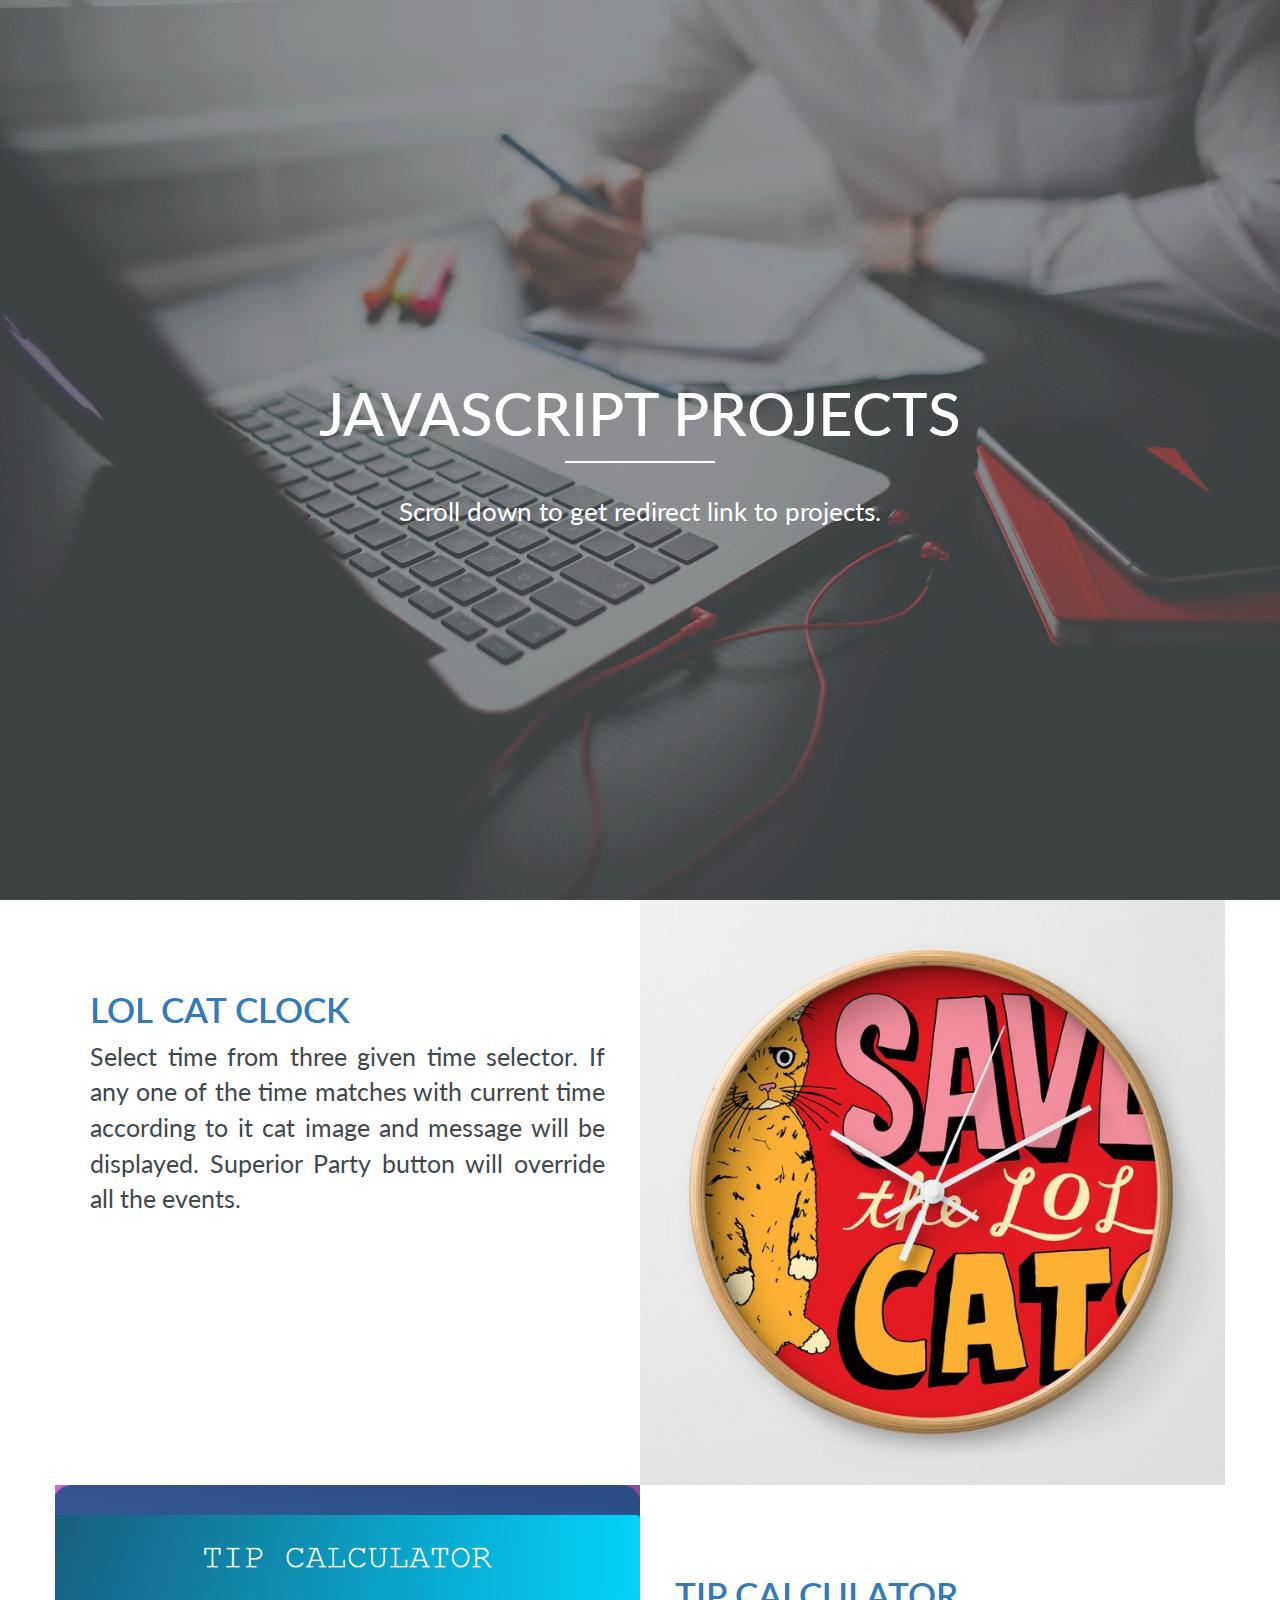
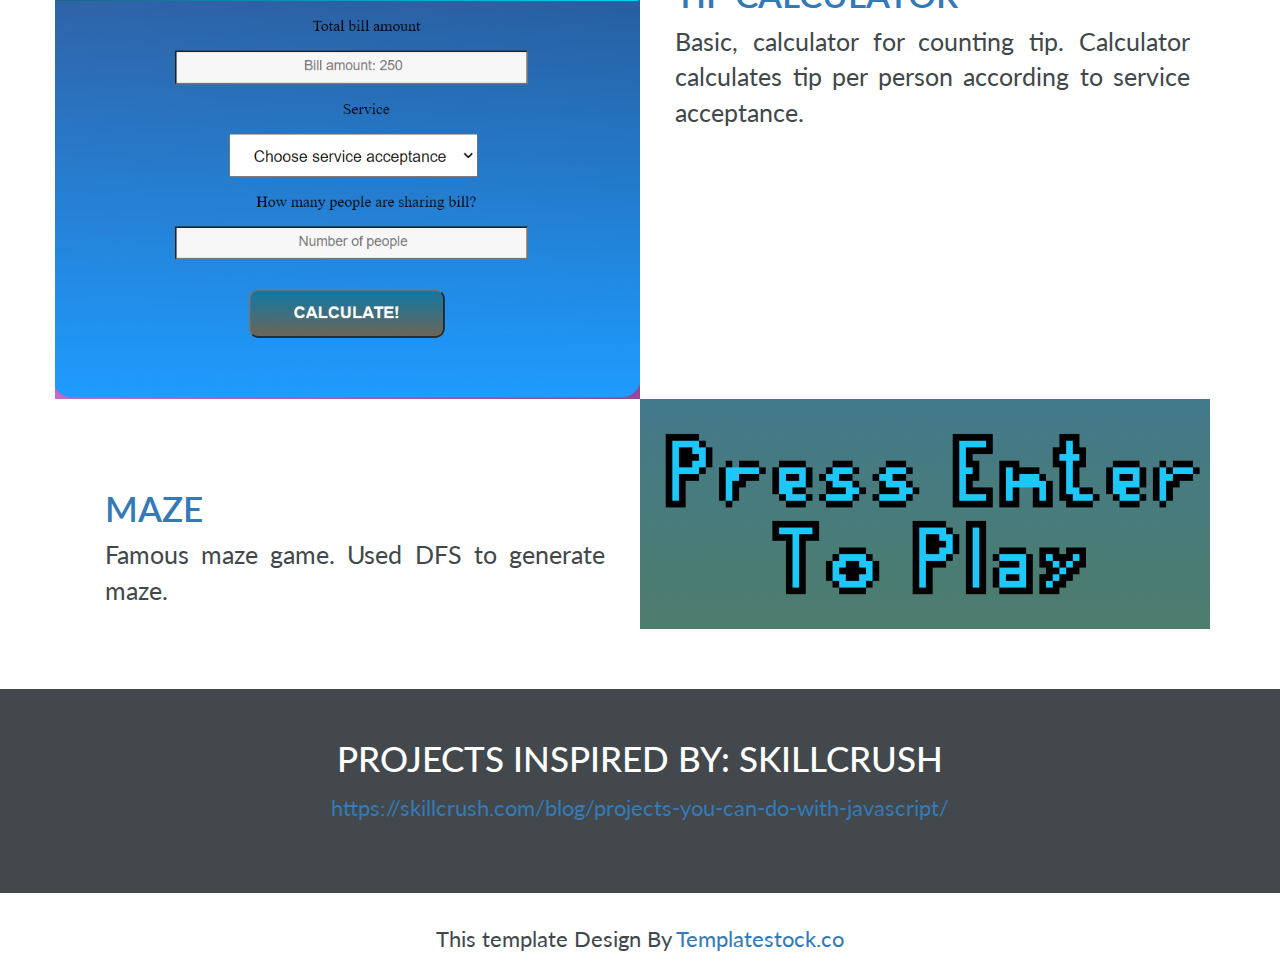
<file: index.html>
<!DOCTYPE html>
<!--
	Rocket Internet by TEMPLATE STOCK
	templatestock.co @templatestock
	Released for free under the Creative Commons Attribution 3.0 license (templated.co/license)
-->

<html>
<head>
	<title>JavaScript Projects</title>

	<!-- Bootstrap CSS -->
	<link rel="stylesheet" type="text/css" href="Home Page Resources/css/bootstrap.min.css">

	<!-- Goggle Font -->
	<link href='https://fonts.googleapis.com/css?family=Lato:400,700,900,300' rel='stylesheet' type='text/css'>

	<!-- Font Css -->
	<link rel="stylesheet" type="text/css" href="Home Page Resources/css/font-awesome.min.css">

	<!-- Custom CSS -->
	<link rel="stylesheet" type="text/css" href="Home Page Resources/css/style.css">

	<!-- Animation Css -->
	<link rel="stylesheet" href="Home Page Resources/css/animate.css">

</head>
<body>
<header>
	<div id="homeFullScreen">
		<div class="header-text">
			<h1>JavaScript Projects</h1>
			<div class="vertical-line"></div>
			<p>
				Scroll down to get redirect link to projects.
			</p>
		</div><!-- End HeaderText -->
	</div><!-- End homeFullScreen -->
</header><!-- End Header -->

<!-- Feature -->

<section class="feature">
	<div class="container">
		<div class="row">
			<div class="col-md-6 col-sm-6">
				<div class="feature-box">
					<h1><a href="LOL Cat Clock\index.html">LOL Cat Clock</a></h1>
					<p>Select time from three given time selector. If any one of the time matches with current time according to it cat image and message will be displayed. Superior Party button will override all the events.</p>
				</div>
			</div><!-- End col-md-6 -->
			<div class="col-md-6 col-sm-6 nopadding">
				<img src="Home Page Resources/images/save-the-lol-cats-wall-clocks.jpg">
			</div><!-- End col-md-6 -->

			<div class="clearfix"></div><!-- End clearfix -->

			<div class="col-md-6 col-sm-6 nopadding">
				<img src="Home Page Resources/images/Tip-Calculator.png">
			</div><!-- End col-md-6 -->
			<div class="col-md-6 col-sm-6">
				<div class="feature-box">
					<h1><a href="Tip Calculator/index.html">Tip Calculator</a></h1>
					<p>Basic, calculator for counting tip. Calculator calculates tip per person according to service acceptance.</p>
				</div>
			</div><!-- End col-md-6 -->
		</div>

    <div class="clearfix"></div><!-- End clearfix -->

    <div class="col-md-6 col-sm-6">
      <div class="feature-box">
        <h1><a href="Maze Game/index.html">Maze</a></h1>
        <p>Famous maze game. Used DFS to generate maze.</p>
      </div>
    </div><!-- End col-md-6 -->
    <div class="col-md-6 col-sm-6 nopadding">
      <img src="Home Page Resources/images/Maze-Game.png">
    </div><!-- End col-md-6 -->
	</div>
</section>

<!-- Call to Action -->
<section class="call-top-action text-center">
	<div class="container">
		<div class="row">
			<div class="col-md-12">
				<h1>Projects inspired by: skillcrush</h1>
				<p><a href="https://skillcrush.com/blog/projects-you-can-do-with-javascript/">https://skillcrush.com/blog/projects-you-can-do-with-javascript/</a></p>
			</div><!-- End col-md-12 -->
		</div><!-- End row -->
	</div><!-- End container -->
</section>

<!-- Footer -->
<footer>
	<span class="copyright">This template Design By <a href="http://templatestock.co">Templatestock.co</a></span>
</footer>
	



<!-- Main JS -->
<script type="text/javascript" src="Home Page Resources/js/jquery-main.js"></script>

<!-- Bootstrap JS -->
<script type="text/javascript" src="Home Page Resources/js/bootstrap.min.js"></script>

<!-- Animation JS -->
<script type="text/javascript" src="Home Page Resources/js/wow.min.js"></script>

<!-- Custom JS -->
<script type="text/javascript" src="Home Page Resources/js/custom.js"></script>


</body>
</html>
</file>
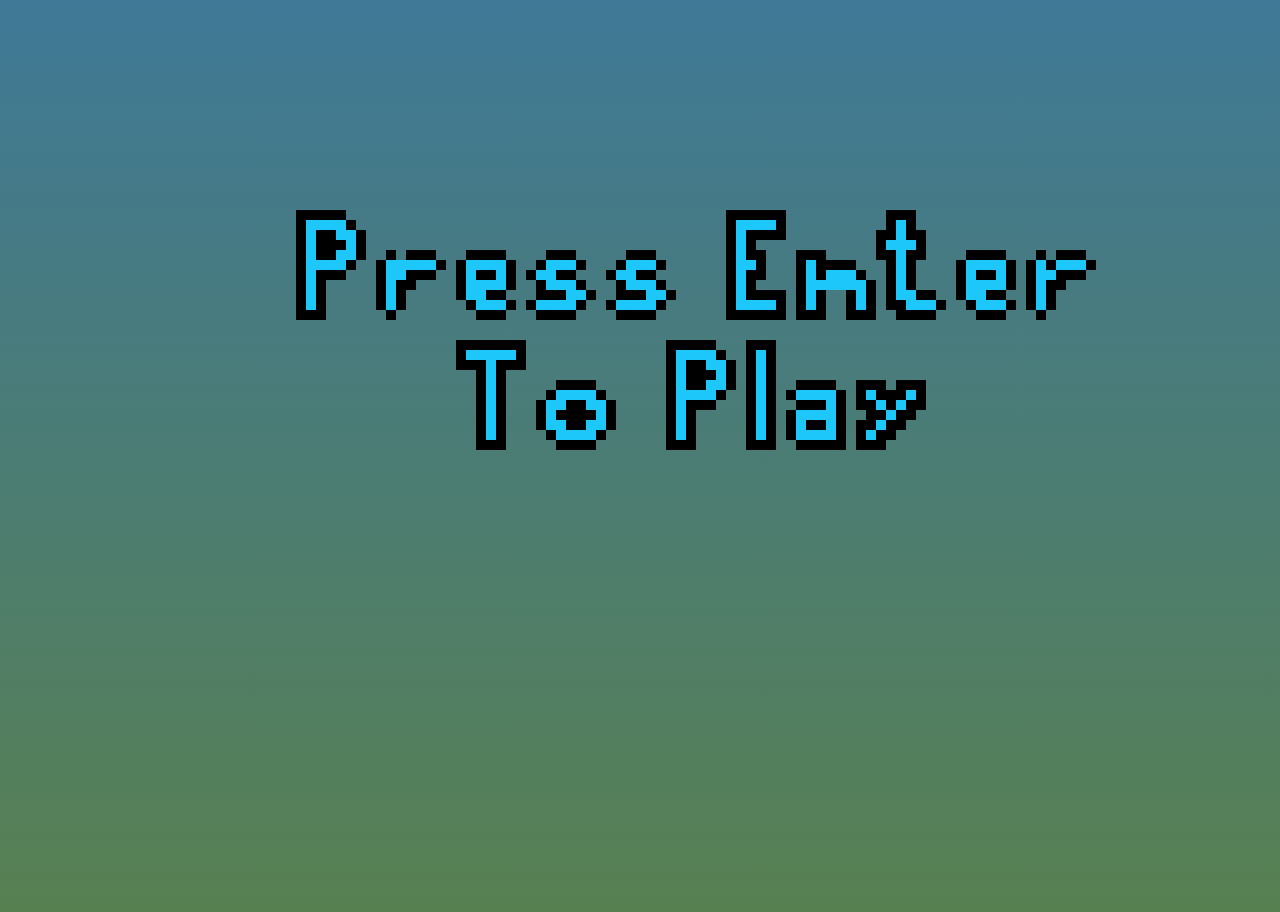
<file: Maze Game/index.html>
<html>
  <head>
    <title>Maze Game</title>
    <link
      rel="stylesheet"
      href="https://fonts.googleapis.com/css2?family=Crimson+Pro"
    />
    <link rel="stylesheet" href="maze_style.css" />
  </head>
  <body">
    <div id="display_move_count"></div>
    
    <div id="snackbar"></div>
    
    <div class="completed">
      <h3>Maze completed</h3>
      <button class="replay">Replay</button>
      <button class="close">Close</button>
    </div>

    <canvas id="mazeCanvas"></canvas>
    
    <script type="text/javascript" src="maze_script.js"></script>
    <script type="text/javascript" src="player_script.js"></script>
  </body>
</html>
</file>
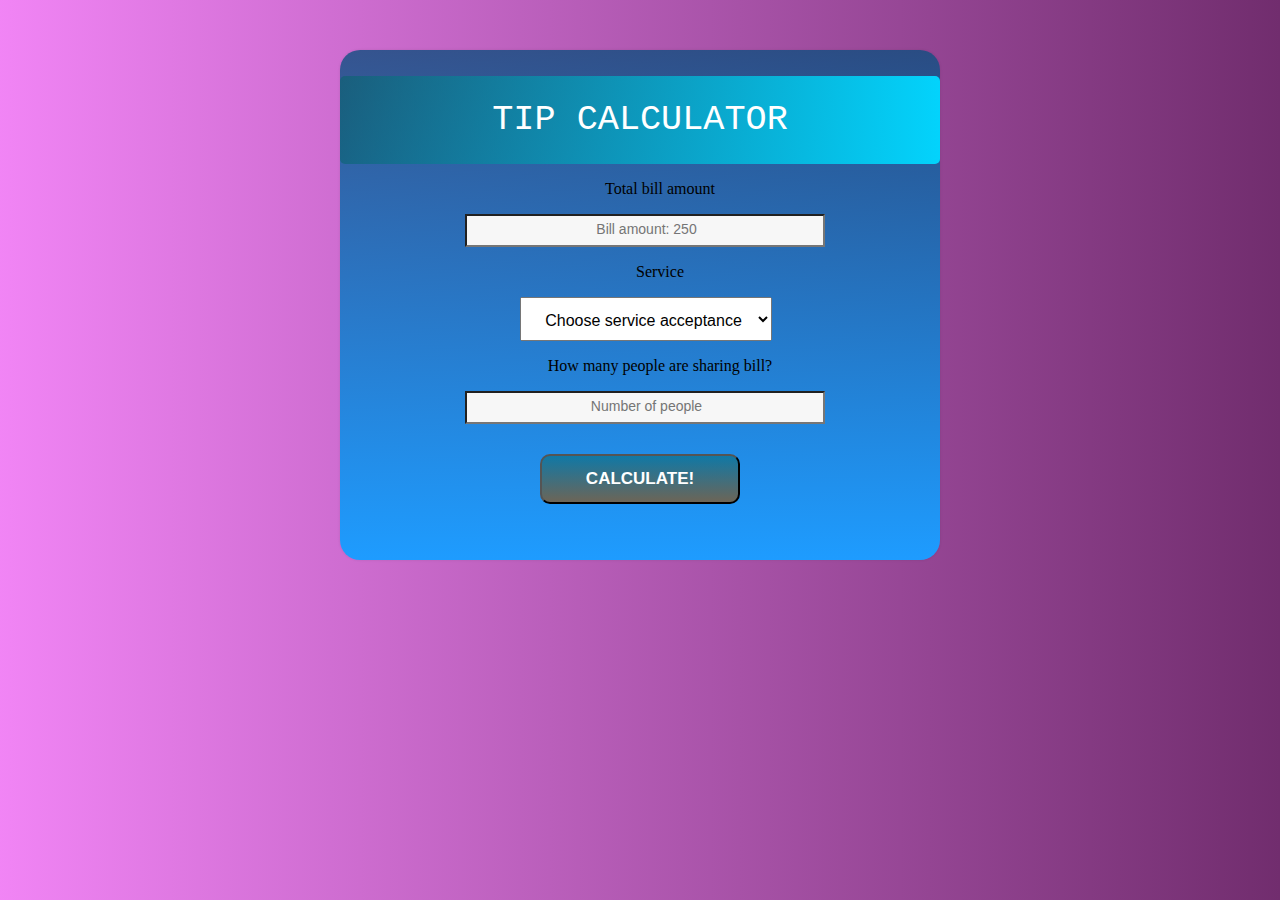
<file: Tip Calculator/index.html>
<html>
  <head>
    <title>Tip Calculator</title>
    <link rel="stylesheet" href="tip_calculator_style.css" />
  </head>
  <body>
    <div id="calculator_container">
      <h1>Tip Calculator</h1>
      <p>Total bill amount</p>
      <input id="bill_amount" type="text" placeholder="Bill amount: 250" />
      <p>Service</p>
      <select id="service_selector">
        <option disabled="0" selected="selected">
          Choose service acceptance
        </option>
        <option value="30">30% - Outstanding</option>
        <option value="20">20% - Excellent</option>
        <option value="10">10% - Good</option>
        <option value="5">5% - Bad</option>
      </select>
      <p>How many people are sharing bill?</p>
      <input id="number_of_people" placeholder="Number of people" />
      <button type="button" id="calculate">Calculate!</button>
      <div id="result_display">
        <sup>$</sup><span id="tip_result">0.00</span>
        <small id="each">each</small>
      </div>
    </div>
  </body>
  <script type="text/javascript" src="tip_calculator_script.js"></script>
</html>
</file>
<file: Home Page Resources/css/style.css>
/*
	Rocket Internet by TEMPLATE STOCK
    templatestock.co @templatestock
	Released for free under the Creative Commons Attribution 3.0 license (templated.co/license)
*/

/* Typography CSS */
body
{
    font-family: 'Lato', sans-serif;
    color: #41484b;
}



/* Heder */
#homeFullScreen {
    width: 100%;
    background-repeat: no-repeat;
    background-attachment: scroll;
    background-size: cover;
    background-position: top center;
}

#homeFullScreen {
    background-image: url('../images/header.png');
    overflow: hidden;
}

#homeFullScreen {
    display: table-cell;
    vertical-align: middle;
    text-align: center;
    margin: auto;
}

.header-text h1
{
    font-size: 60px;
    color: #fff;
    text-transform: uppercase;
}

.header-text .vertical-line
{
    height: 2px;
    background-color: #fff;
    width: 150px;
    margin: 0 auto;
    margin-top: 15px;
    margin-bottom: 30px;
}

.header-text p
{
    font-size: 26px;
    color: #fff;
}


/* feature */
.feature img
{
    width: 100%;
}

.nopadding {
   padding: 0 !important;
   margin: 0 !important;
}

.feature-box
{
    padding: 20px;
}

.feature-box h1
{
    font-size: 35px;
    text-transform: uppercase;
    font-weight: 600;   
    margin-top: 2em;
}

.feature-box p
{
    font-size: 25px;
    text-align: justify;
}

/* Portfolio */
.portfolio .heading
{
    font-size: 35px;
    text-transform: uppercase;
    font-weight: 600;
    text-align: center;
    margin: 50px 0px;
}

.portfolio img
{
    width: 100%;
    cursor: pointer;
}

.portfolio .last-img
{
    margin-bottom: 20px;
}

/* Call to Action */
.call-top-action
{
    background-color: #42484c;
    color: #fff;
    padding: 50px 0px;
    margin-top: 50px;
}

.call-top-action h1
{
    font-size: 35px;
    text-transform: uppercase;
    margin-bottom: 25px;
    margin: 0px;
}

.call-top-action p
{
    font-size: 22px;
    margin-bottom: 20px;
}

.call-top-action span
{

    font-size: 24px;
    font-weight: bold;
}

/* Footer */
footer
{
    text-align: center;
    margin-top: 30px;
}

footer ul
{
    padding: 0px;
    list-style: none;
    margin: 20px;
}

footer ul li
{
    display: inline-block;
    margin-left: 15px;
}

footer ul li a span
{
    width: 50px;
    height: 50px;
    background: #42484C;
    display: block;
    font-size: 30px;
    line-height: 50px;
    color: #fff;
    border-radius: 50%;
}

footer .copyright
{
    font-size: 22px;
    margin-bottom: 20px;
    display: block;
}



/* Extra Small devices  */
@media (max-width: 480px) {
	
}

/* Extra Small devices  */
@media (max-width: 767px) {
    .header-text h1 {
        font-size: 45px;
    }

    .header-text .vertical-line {        
        margin-top: 15px;
        margin-bottom: 15px;
    }

    .header-text p {
        font-size: 20px;
        color: #fff;
    }

    .feature-box {
        padding: 0px;
    }

    .feature-box h1 {
        font-size: 25px;
        margin-top: 2em;
    }

    .feature-box p {
        font-size: 20px;
        text-align: justify;
    }

    .nopadding {
        padding: 15px !important;
        margin: 0 !important;
    }

    .portfolio img {        
        margin-bottom: 15px;
    }

    .call-top-action h1 {
        font-size: 24px;
        text-transform: uppercase;
        margin-bottom: 15px !important;
        margin: 0px;
    }

    .call-top-action p {
        font-size: 14px;
        margin-bottom: 10px;
    }

    .call-top-action span {
        font-size: 15px;
        font-weight: bold;
    }

    footer ul li a span {
        width: 40px;
        height: 40px;
        background: #42484C;
        display: block;
        font-size: 22px;
        line-height: 40px;
        color: #fff;
        border-radius: 50%;
    }

    footer .copyright {
        font-size: 16px;
        margin-bottom: 20px;
        display: block;
    }
}


/* Small devices (tablets, 768px and up) */
@media (min-width: 768px) {  
    .header-text h1 {
        font-size: 45px;
    }

    .header-text p {
        font-size: 20px;
        color: #fff;
    }

    .feature-box h1 {
        font-size: 25px;
        text-transform: uppercase;
        font-weight: 600;
        margin-top: 1em;
    }
	
    .feature-box p {
        font-size: 18px;
        text-align: justify;
    }

    .call-top-action h1 {
        font-size: 25px;
        text-transform: uppercase;
        margin-bottom: 13px !important;
        margin: 0px;
    }

    .call-top-action p {
        font-size: 14px;
        margin-bottom: 13px;
    }

    .call-top-action span {
        font-size: 17px;
        font-weight: bold;
    }

    footer {
        text-align: center;
        margin-top: 23px;
    }

    footer ul li a span {
        width: 40px;
        height: 40px;
        background: #42484C;
        display: block;
        font-size: 22px;
        line-height: 40px;
        color: #fff;
        border-radius: 50%;
    }   

    footer .copyright {
        font-size: 18px;
    }



}

/* Medium devices (desktops, 992px and up) */
@media (min-width: 992px) { 
    .feature-box {
        padding: 10px;
    }

    .feature-box h1 {
        font-size: 30px;    
    }

    .feature-box p {
        font-size: 20px;
    }

    .call-top-action p
    {
        font-size: 19px;
    }

    .call-top-action h1 {
        font-size: 30px;
       margin-bottom: 15px !important;
    }

    .call-top-action span {
        font-size: 20px;
    }
}

/* Large devices (large desktops, 1200px and up) */
@media (min-width: 1200px) {
    /* Typography CSS */
body
{
    font-family: 'Lato', sans-serif;
    color: #41484b;
}



/* Heder */
#homeFullScreen {
    width: 100%;
    background-repeat: no-repeat;
    background-attachment: scroll;
    background-size: cover;
    background-position: top center;
}

#homeFullScreen {
    background-image: url('../images/header.png');
    overflow: hidden;
}

#homeFullScreen {
    display: table-cell;
    vertical-align: middle;
    text-align: center;
    margin: auto;
}

.header-text h1
{
    font-size: 60px;
    color: #fff;
    text-transform: uppercase;
}

.header-text .vertical-line
{
    height: 2px;
    background-color: #fff;
    width: 150px;
    margin: 0 auto;
    margin-top: 15px;
    margin-bottom: 30px;
}

.header-text p
{
    font-size: 26px;
    color: #fff;
}


/* feature */
.feature img
{
    width: 100%;
}

.nopadding {
   padding: 0 !important;
   margin: 0 !important;
}

.feature-box
{
    padding: 20px;
}

.feature-box h1
{
    font-size: 35px;
    text-transform: uppercase;
    font-weight: 600;   
    margin-top: 2em;
}

.feature-box p
{
    font-size: 25px;
    text-align: justify;
}

/* Portfolio */
.portfolio .heading
{
    font-size: 35px;
    text-transform: uppercase;
    font-weight: 600;
    text-align: center;
    margin: 50px 0px;
}

.portfolio img
{
    width: 100%;
    cursor: pointer;
}

.portfolio .last-img
{
    margin-bottom: 20px;
}

/* Call to Action */
.call-top-action
{
    background-color: #42484c;
    color: #fff;
    padding: 50px 0px;
    margin-top: 50px;
}

.call-top-action h1
{
    font-size: 35px;
    text-transform: uppercase;
    margin-bottom: 25px;
    margin: 0px;
}

.call-top-action p
{
    font-size: 22px;
    margin-bottom: 20px;
}

.call-top-action span
{

    font-size: 24px;
    font-weight: bold;
}

/* Footer */
footer
{
    text-align: center;
    margin-top: 30px;
}

footer ul
{
    padding: 0px;
    list-style: none;
    margin: 20px;
}

footer ul li
{
    display: inline-block;
    margin-left: 15px;
}

footer ul li a span
{
    width: 50px;
    height: 50px;
    background: #42484C;
    display: block;
    font-size: 30px;
    line-height: 50px;
    color: #fff;
    border-radius: 50%;
}

footer .copyright
{
    font-size: 22px;
    margin-bottom: 20px;
    display: block;
}


}
</file>
<file: Maze Game/maze_style.css>
* {
  font-family: "Crimson Pro", serif;
}
body {
  background-image: linear-gradient(rgba(15, 87, 125, 0.8), rgba(87, 128, 81));
  overflow-y: hidden;
}

.completed,
#display_move_count {
  margin: 20px auto 2px;
  text-align: center;
  font-size: 24px;
}

button{
  background: rgb(159, 165, 176);
  color: rgb(9, 22, 18);
  border: 0;
  padding:  8px 16px;
  font-size: 16px;
}

button:hover{
  background-color: rgb(45, 96, 147);
}

#mazeCanvas {
  position: absolute;
  top: 60%;
  left: 50%;
  transform: translate(-50%, -50%);
}
/* The snackbar - position it at the bottom and in the middle of the screen */
#snackbar {
  visibility: hidden; /* Hidden by default. Visible on click */
  min-width: 250px; /* Set a default minimum width */
  margin-left: -125px; /* Divide value of min-width by 2 */
  background-color: #333; /* Black background color */
  color: #fff; /* White text color */
  text-align: center; /* Centered text */
  border-radius: 2px; /* Rounded borders */
  padding: 16px; /* Padding */
  position: fixed; /* Sit on top of the screen */
  z-index: 1; /* Add a z-index if needed */
  left: 50%; /* Center the snackbar */
}

/* Show the snackbar when clicking on a button (class added with JavaScript) */
#snackbar.show {
  visibility: visible; /* Show the snackbar */
}

.banner_press_enter{
  background-size:cover;
  display: block;
  position: absolute;
  top: 20%;
  left: 20%;
  z-index: 1;
}
</file>
<file: Tip Calculator/tip_calculator_style.css>
body {
  background-image: linear-gradient(
    to right,
    rgba(227, 11, 235, 0.5),
    rgb(113, 45, 110)
  );
  margin: 0;
}
#calculator_container {
  margin: 0 auto;
  max-width: 600px;
  padding: 2% 0;
  height: auto;
  width: auto;
  margin: 50px auto;
  background-image: linear-gradient(rgba(15, 78, 127, 0.8), rgb(30, 156, 255));
  box-shadow: 0 0 3px rgba(0, 0, 0, 0.1);
  border-radius: 20px;
  -webkit-border-radius: 20px;
  -moz-border-radius: 20px;
}
h1 {
  color: white;
  text-align: center;
  font-family: Courier;
  font-weight: normal;
  font-size: 220%;
  margin: 0;
  text-transform: uppercase;
  line-height: 1.1;
  /*background: steelblue;*/
  padding: 25px 0;
  background-image: linear-gradient(
    to right,
    rgba(0, 100, 100, 0.5),
    rgba(3, 211, 252, 1)
  );
  border-radius: 5px;
}
button {
  text-transform: uppercase;
  font-weight: bold;
  display: block;
  margin: 30px auto;
  background: linear-gradient(rgba(0, 100, 100, 0.5), rgba(127, 89, 48, 0.8));
  border-radius: 10px;
  width: 200px;
  height: 50px;
  font-size: 17px;
  color: white;
}
p {
  padding-left: 20px;
  margin-left: 20px;
  text-align: center;
}
input {
  padding-left: 20px;
  margin-left: 20px;
}
#bill_amount,
#number_of_people {
  font-size: 14px;
  color: #2980b9;
  background-color: #f7f7f7;
  width: 60%;
  padding: 5px 5px 8px 8px;
  margin-left: 125px;
  text-align: center;
}
#number_of_people:focus,
#bill_amount:focus {
  background: #fff;
  border: 3px solid #11958c;
  outline: none;
}
#service_selector {
  padding: 13px 13px 10px 20px;
  text-align: center;
  margin-left: 180px;
  font-size: 16px;
}
#result_display {
	font-size: 16px;
	margin-top: auto;
	text-align: center;
  }
  
  #result_display:before {
	content: "Tip amount";
	font-size: 20px;
	display: block;
	text-transform: uppercase;
  }
  #result_display small {
	font-size: 20px;
	font-weight: bold;
	display: block;
  }
</file>
